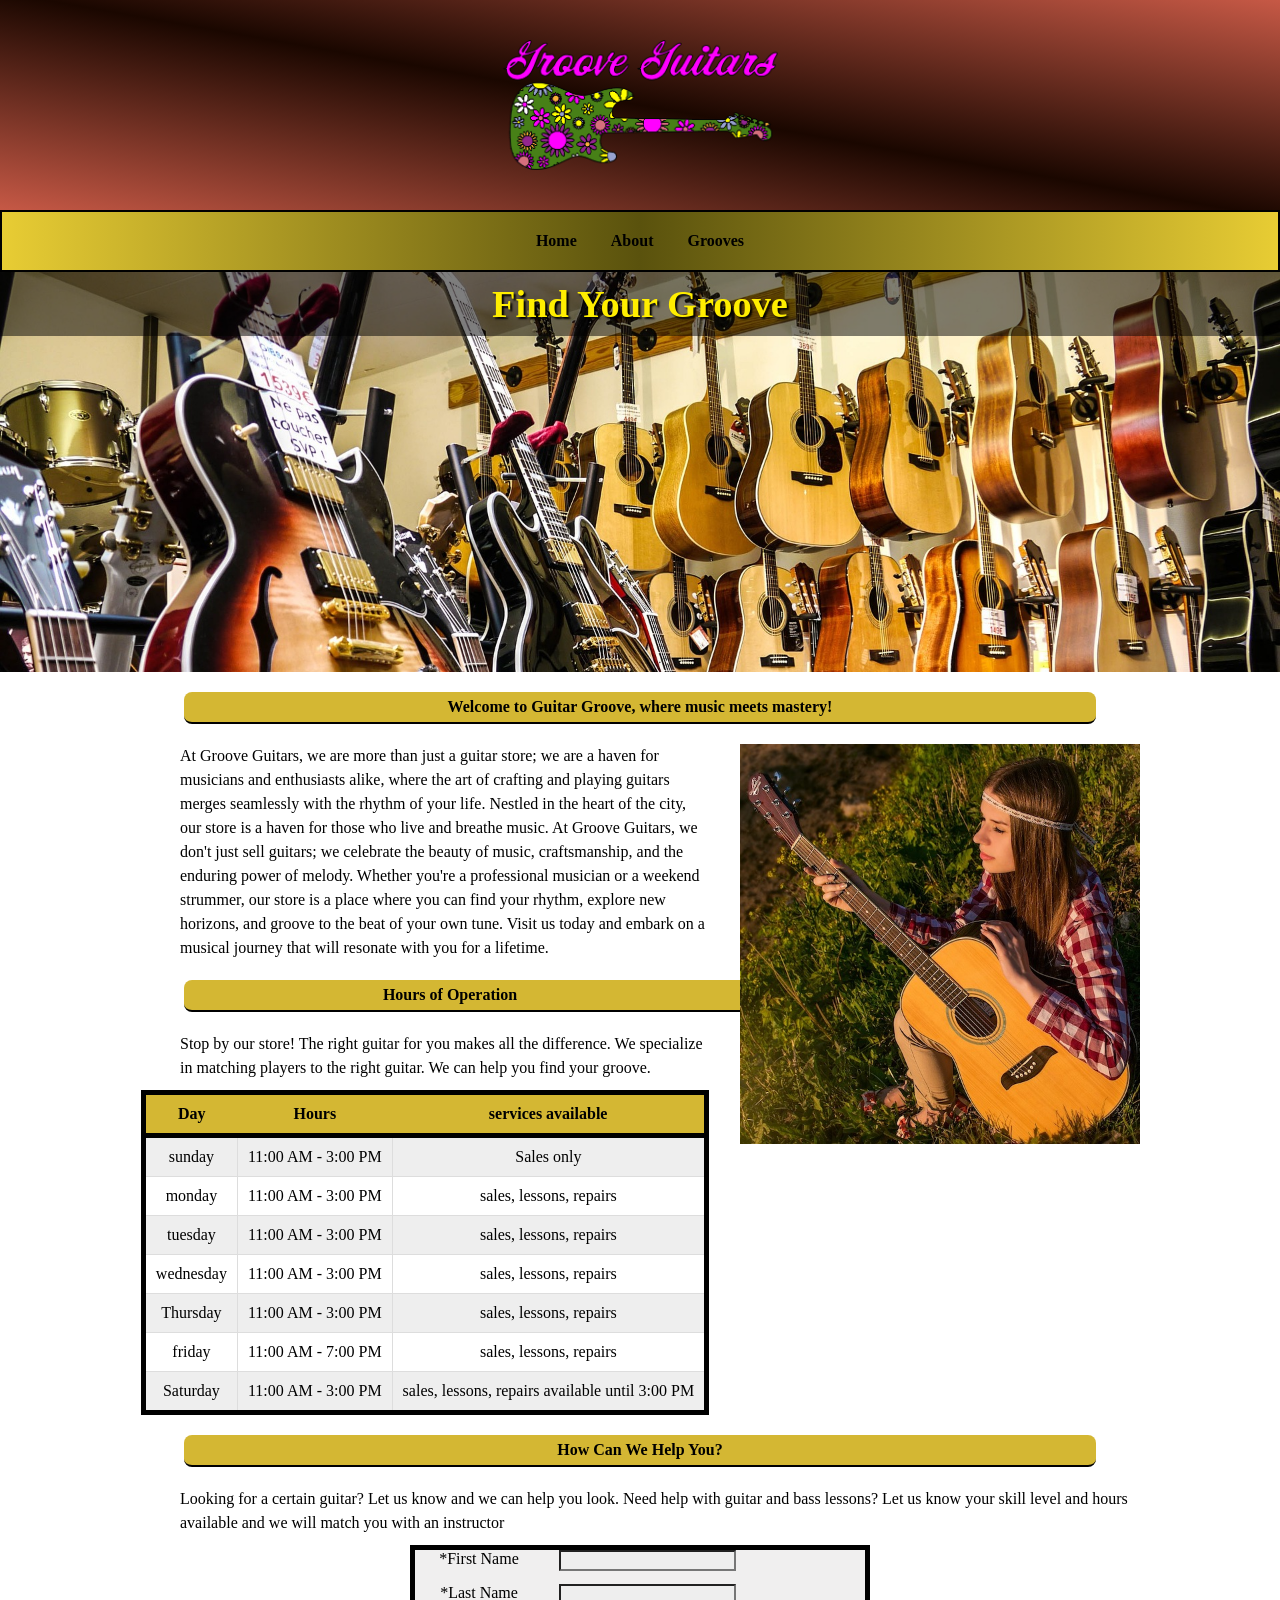
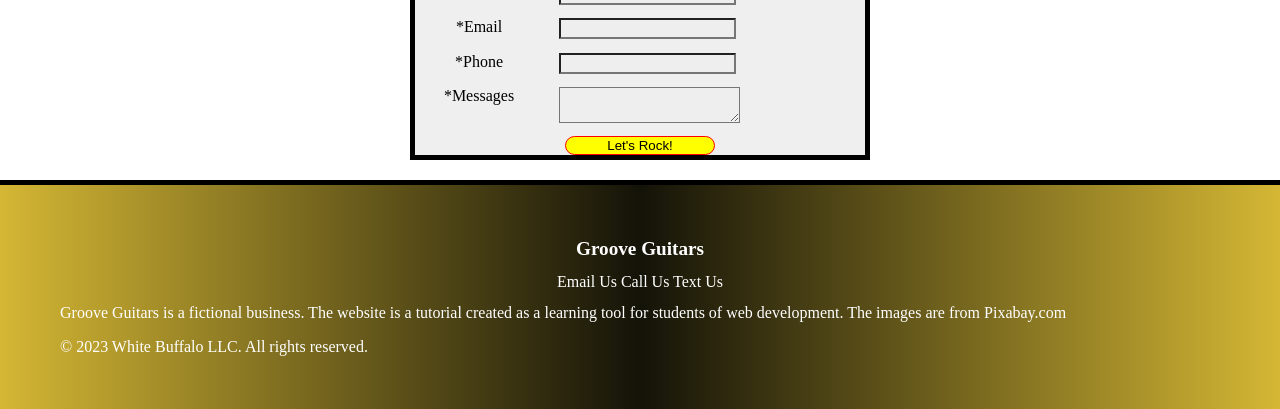
<file: groove-guitars/index.html>
<!DOCTYPE html>
<html lang="en">

<head>
    <meta charset="UTF-8">
    <meta name="viewport" content="width=device-width, initial-scale=1.0"/>
    <meta name="description" content="Groove guitars carries the grooviest guitars on the planet! 
    stop by our store to find your groove.">
    <title>Groove Guitars::Home</title>
    <link rel="stylesheet" href="style.css">
</head>
<body>
<header>
    <img src="images/groove-guitars-logo.png" alt="Groove Guitars logo" class="logo">
</header>
<nav>
    <ul>
      <li><a href="index.html">Home</a></li>
      <li><a href="about.html">About</a></li>
      <li><a href="grooves.html">Grooves</a></li>
    </ul>
</nav>
<div id="home-hero">
    <h1>Find Your Groove</h1>
</div>
<main>
   <h2>Welcome to Guitar Groove, where music meets mastery!</h2>
   
   <img src="images/groovy-player.jpg" alt="guitar shop" class="float-right">
   <p>At Groove Guitars, we are more than just a guitar store; we are a haven for musicians and enthusiasts alike, where the art of crafting and playing guitars merges seamlessly with the rhythm of your life. Nestled in the heart of the city, our store is a haven for those who live and breathe music.
      At Groove Guitars, we don't just sell guitars; we celebrate the beauty of music, craftsmanship, and the 
      enduring power of melody. Whether you're a professional musician or a weekend strummer, our store is a place where you can find your rhythm, explore new horizons, and groove to the beat of your own tune. 
      Visit us today and embark on a musical journey that will resonate with you for a lifetime.</p>
   <h2>Hours of Operation</h2>
   <p>Stop by our store! The right guitar for you makes all the difference. We specialize in matching players to the right guitar. We can help you find your groove.</p>
<table>
    <tr>
      <th>Day</th>
      <th>Hours</th>
      <th>services available</th>
    </tr>
    <tr>
      <td>sunday</td>
      <td>11:00 AM - 3:00 PM</td>
      <td>Sales only</td>
    </tr>
    <tr>
      <td>monday</td>
      <td>11:00 AM - 3:00 PM</td>
      <td>sales, lessons, repairs</td>
    </tr>
    <tr>
      <td>tuesday</td>
      <td>11:00 AM - 3:00 PM</td>
      <td>sales, lessons, repairs</td>
    </tr>
    <tr>
      <td>wednesday</td>
      <td>11:00 AM - 3:00 PM</td>
      <td>sales, lessons, repairs</td>
    </tr>
    <tr>
      <td>Thursday</td>
      <td>11:00 AM - 3:00 PM</td>
      <td>sales, lessons, repairs</td>
    </tr>
    <tr>
      <td>friday</td>
      <td>11:00 AM - 7:00 PM</td>
      <td>sales, lessons, repairs</td>
    </tr>
    <tr>
      <td>Saturday</td>
      <td>11:00 AM - 3:00 PM</td>
      <td>sales, lessons, repairs available until 3:00 PM</td>
    </tr>
</table>
  <h2>How Can We Help You?</h2>
  <p>Looking for a certain guitar? Let us know and we can help you look. Need help with guitar and bass lessons? 
     Let us know your skill level and hours available and we will match you with an instructor</p>
<form 
  action="https://webdevstudents.com/portfolio/submit-form.php" method="post">

  <label for="first_name">*First Name</label>
  <input type="text" name="first_name" id="first_name" required>

  <label for="last_name">*Last Name</label>
  <input type="text" name="last_name" id="last_name" required>

  <label for="email">*Email</label>
  <input type="email" name="email" id="email" required>

  <label for="phone">*Phone</label>
  <input type="text" name="phone" id="phone" required>
 
  <label for="comments">*Messages</label> 
  <textarea id="comments" name="comments" required></textarea>

  <input type="submit" value="Let's Rock!">

  </form>
</div>
</main>
<footer class="site-footer">
   <h1>Groove Guitars</h1>
     <a href="#">Email Us</a>
     <a href="#">Call Us</a>
     <a href="#">Text Us</a>
    <p>Groove Guitars is a fictional business. The website is a tutorial created as a learning tool for 
        students of web development. The images are from Pixabay.com</p>
    <p>© 2023 White Buffalo LLC. All rights reserved.</p>
</footer>
</body>
</html>
</file>
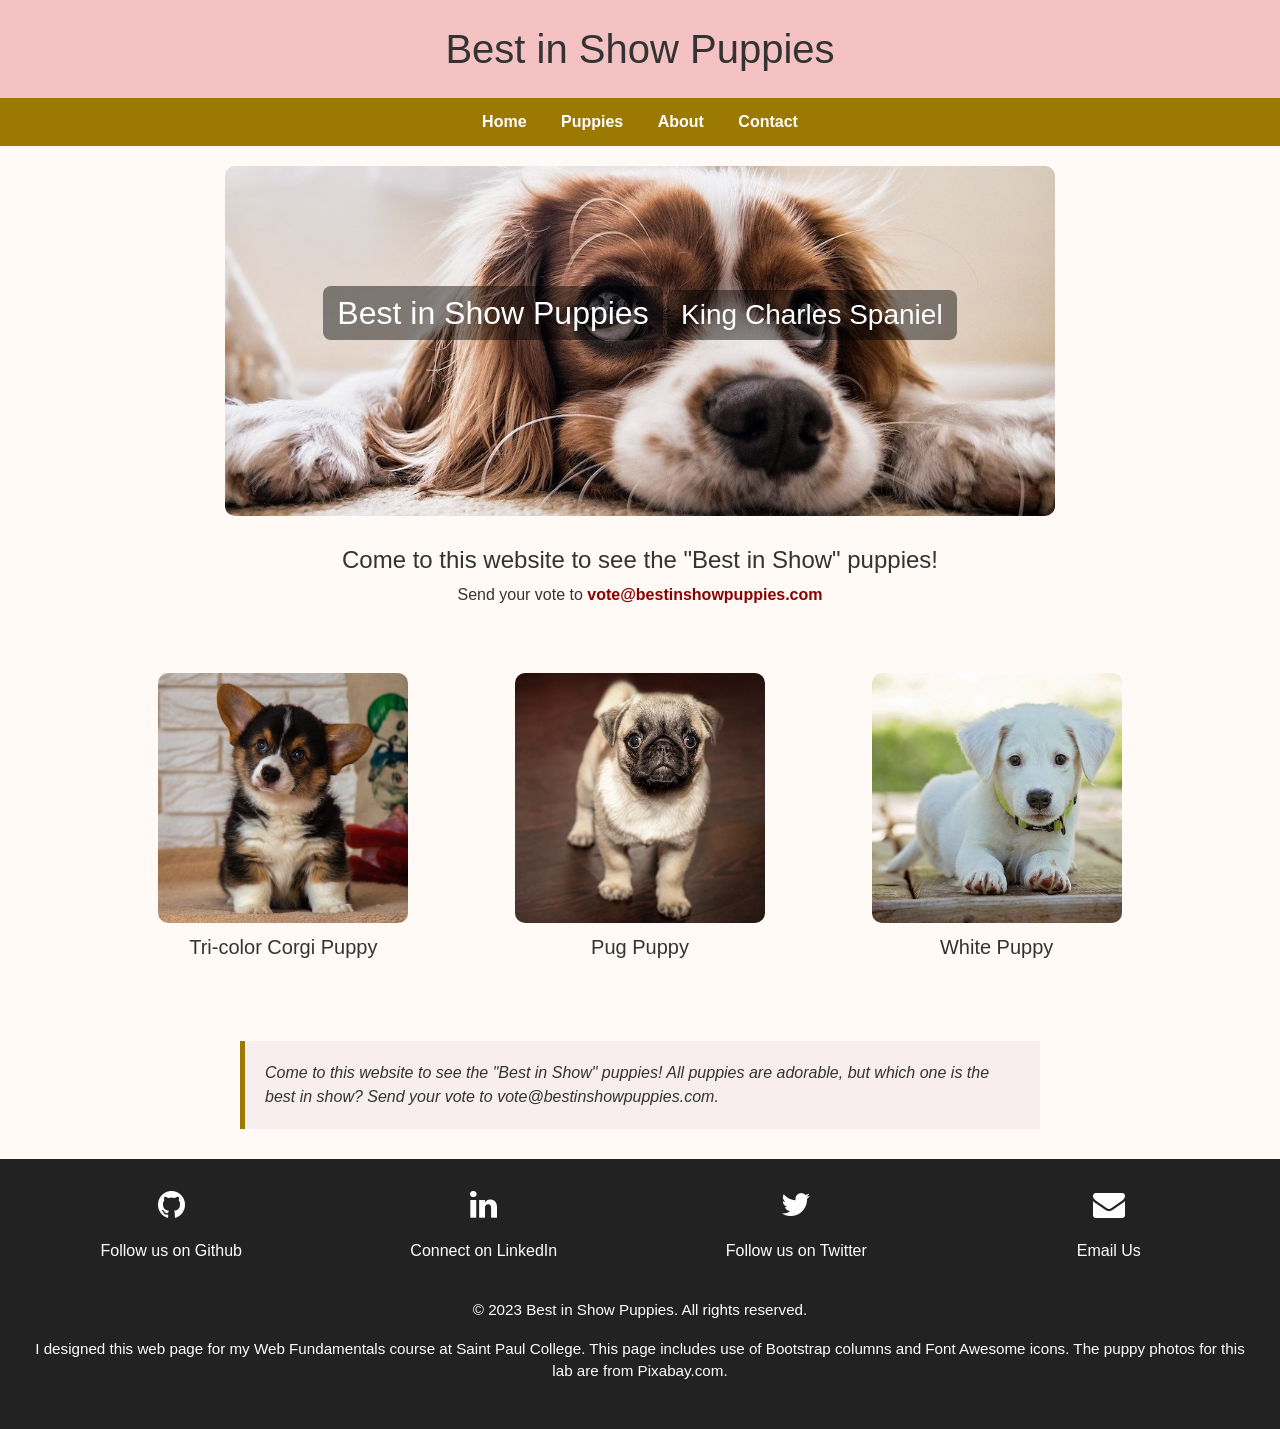
<file: Puppies/index.html>
<!DOCTYPE html>
<html lang="en">
<head>
    <meta charset="UTF-8">
    <meta name="viewport" content="width=device-width, initial-scale=1.0">
    <title>Best in Show Puppies</title>

    <link href="https://cdn.jsdelivr.net/npm/bootstrap@5.3.0/dist/css/bootstrap.min.css" rel="stylesheet">
    <link rel="stylesheet" href="https://cdnjs.cloudflare.com/ajax/libs/font-awesome/4.7.0/css/font-awesome.min.css">
    <link rel="stylesheet" href="style.css">
</head>
<body>

<header>
    <h1>Best in Show Puppies</h1>
</header>

<nav class="custom-nav">
    <ul>
        <li><a href="#">Home</a></li>
        <li><a href="#">Puppies</a></li>
        <li><a href="#">About</a></li>
        <li><a href="#">Contact</a></li>
    </ul>
</nav>

<main>
    <div class="container-fluid">
        <div class="row justify-content-center">
            <div class="col-sm-8">
                <div class="home-hero">
                    <h2>Best in Show Puppies</h2>
                    <h3>King Charles Spaniel</h3>
                </div>
            </div>
        </div>
    </div>

    <section class="intro-box text-center">
        <h4>Come to this website to see the "Best in Show" puppies!</h4>
        <p>Send your vote to <span class="email-tag">vote@bestinshowpuppies.com</span></p>
    </section>

    <section class="puppy-section container-fluid">
        <div class="row justify-content-center">
            <div class="col-md-10">
                <div class="row text-center">
                    <div class="col-sm-4 mb-4">
                        <img src="images/corgi.jpg" class="img-fluid" alt="Tri-color Corgi Puppy">
                        <h5>Tri-color Corgi Puppy</h5>
                    </div>

                    <div class="col-sm-4 mb-4">
                        <img src="images/pug.jpg" class="img-fluid" alt="Pug Puppy">
                        <h5>Pug Puppy</h5>
                    </div>

                    <div class="col-sm-4 mb-4">
                        <img src="images/white-puppy.jpg" class="img-fluid" alt="White Puppy">
                        <h5>White Puppy</h5>
                    </div>
                </div>
            </div>
        </div>
    </section>

    <blockquote>
        Come to this website to see the "Best in Show" puppies!
        All puppies are adorable, but which one is the best in show?
        Send your vote to vote@bestinshowpuppies.com.
    </blockquote>
</main>

<footer>
    <div class="container-fluid footer-top">
        <div class="row text-center">
            <div class="col-sm-3">
                <a href="#" class="footer-fa">
                    <i class="fa fa-github" aria-hidden="true"></i>
                    <p>Follow us on Github</p>
                </a>
            </div>
            <div class="col-sm-3">
                <a href="#" class="footer-fa">
                    <i class="fa fa-linkedin" aria-hidden="true"></i>
                    <p>Connect on LinkedIn</p>
                </a>
            </div>
            <div class="col-sm-3">
                <a href="#" class="footer-fa">
                    <i class="fa fa-twitter" aria-hidden="true"></i>
                    <p>Follow us on Twitter</p>
                </a>
            </div>
            <div class="col-sm-3">
                <a href="mailto:vote@bestinshowpuppies.com" class="footer-fa">
                    <i class="fa fa-envelope" aria-hidden="true"></i>
                    <p>Email Us</p>
                </a>
            </div>
        </div>

        <div class="footer-bottom text-center">
            <p>&copy; 2023 Best in Show Puppies. All rights reserved.</p>
            <p>
                I designed this web page for my Web Fundamentals course at Saint Paul College.
                This page includes use of Bootstrap columns and Font Awesome icons.
                The puppy photos for this lab are from Pixabay.com.
            </p>
        </div>
    </div>
</footer>

</body>
</html>
</file>
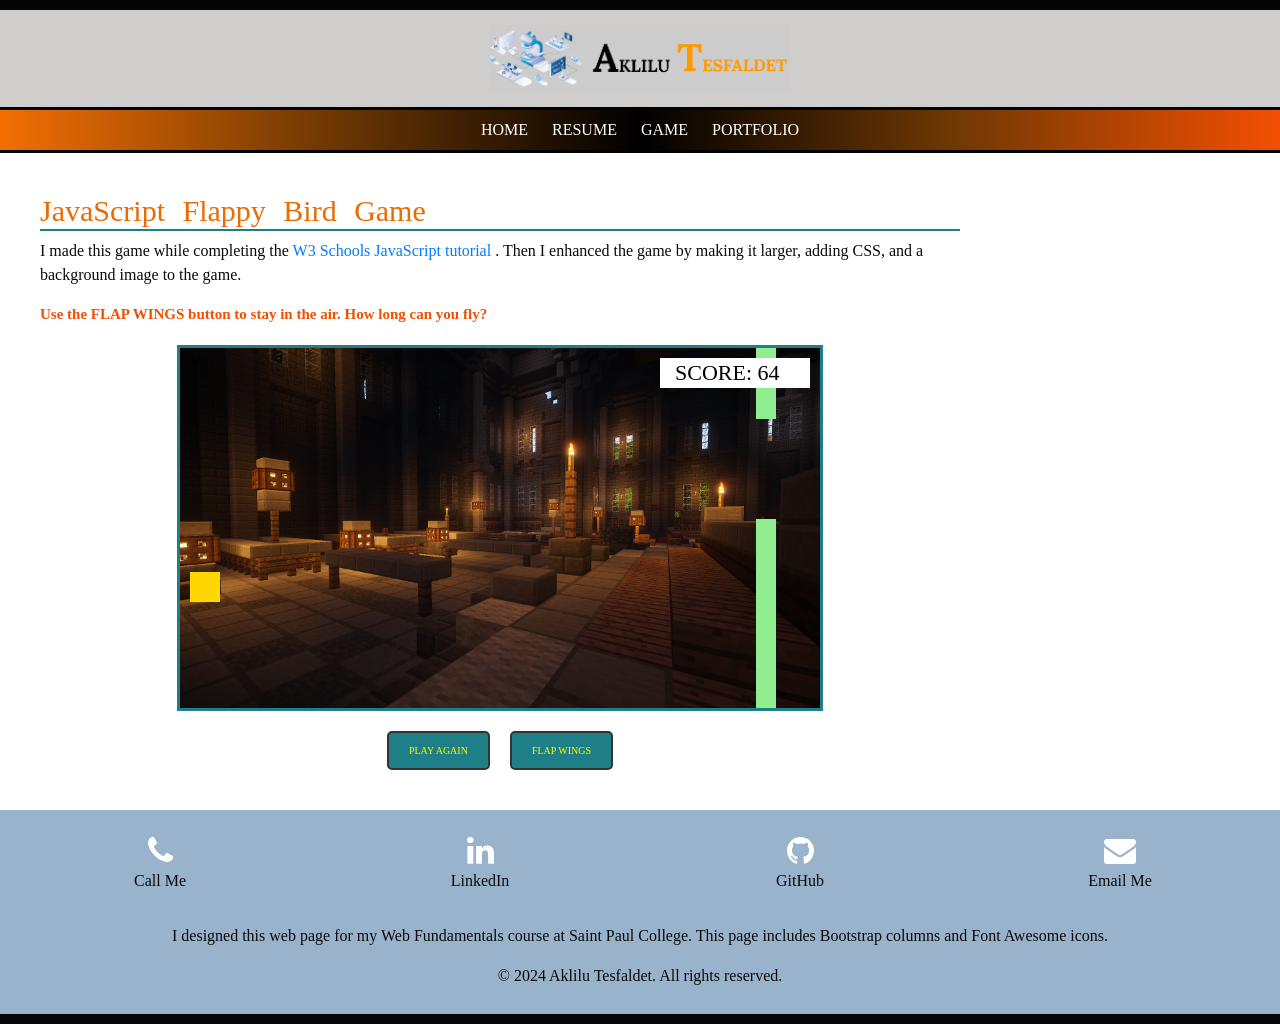
<file: game.html>
<!-- Main game page with responsive canvas, navigation menu, and footer -->
<!DOCTYPE html>
<html lang="en">
<head>
    <meta charset="UTF-8">
    <meta name="viewport" content="width=device-width, initial-scale=1.0, maximum-scale=1.0, user-scalable=no">
    <title>game</title>

    <link rel="stylesheet" href="https://cdnjs.cloudflare.com/ajax/libs/font-awesome/4.7.0/css/font-awesome.min.css">
    <link rel="stylesheet" href="https://cdn.jsdelivr.net/npm/bootstrap@4.6.1/dist/css/bootstrap.min.css">
    <link rel="stylesheet" href="style.css">
</head>

<body onload="startGame()">

<header>
    <img src="image/logo_1.PNG" alt="My Portfolio Logo" class="logo">
</header>

<nav>
    <ul>
        <li><a href="index.html">HOME</a></li>
        <li><a href="resume.html">RESUME</a></li>
        <li><a href="game.html">GAME</a></li>
        <li><a href="portfolio.html">PORTFOLIO</a></li>
    </ul>
</nav>

<main>
    <h2>JavaScript Flappy Bird Game</h2>

    <p>
        I made this game while completing the 
        <a href="https://www.w3schools.com/jsref/tryit.asp?filename=tryjsref_onclick_date" target="_blank">
            W3 Schools JavaScript tutorial
        </a>. 
        Then I enhanced the game by making it larger, adding CSS, 
        and a background image to the game.
    </p>

    <p class="highlight">
        Use the FLAP WINGS button to stay in the air. How long can you fly?
    </p>

    <div id="game"></div>
<!-- JavaScript code for the Flappy Bird game functionality -->
    <script>
        var bgImage = new Image();
        bgImage.src = "image/game_1.png";

        var myGamePiece;
        var myObstacles = [];
        var myScore;
        var canvasWidth = 640;
        var canvasHeight = 360;

     if (window.innerWidth < 768){
        canvasWidth = 300;
        canvasHeight = 300;
}

        function startGame() {
            myGamePiece = new component(30, 30, "gold", 10, 120);
            myGamePiece.gravity = 0.05;

            myScore = new component("30px", "Consolas", "white", 480, 25, "text");

            myGameArea.start();
        }

        var myGameArea = {
            canvas: document.createElement("canvas"),

            start: function () {
                this.canvas.width = canvasWidth;
                this.canvas.height = canvasHeight;

                this.context = this.canvas.getContext("2d");

                var myGame = document.getElementById("game");
                myGame.insertBefore(this.canvas, myGame.childNodes[0]);

                this.frameNo = 0;
                this.interval = setInterval(updateGameArea, 20);
            },

            clear: function () {
                this.context.clearRect(0, 0, this.canvas.width, this.canvas.height);
            }
        };

        function component(width, height, color, x, y, type) {
            this.type = type;
            this.score = 0;
            this.width = width;
            this.height = height;
            this.speedX = 0;
            this.speedY = 0;
            this.x = x;
            this.y = y;
            this.gravity = 0;
            this.gravitySpeed = 0;

            this.update = function () {
                ctx = myGameArea.context;

                if (this.type == "text") {
                    ctx.font = "22px Georgia";
                    ctx.fillStyle = "white";
                    ctx.fillRect(this.x, this.y - 15, 150, 30);

                    ctx.fillStyle = "black";
                    ctx.textBaseline = "middle";
                    ctx.textAlign = "left";
                    ctx.fillText(this.text, this.x + 15, this.y + 1);
                } else {
                    ctx.fillStyle = color;
                    ctx.fillRect(this.x, this.y, this.width, this.height);
                }
            };

            this.newPos = function () {
                this.gravitySpeed += this.gravity;
                this.x += this.speedX;
                this.y += this.speedY + this.gravitySpeed;
                this.hitBottom();
            };

            this.hitBottom = function () {
                var rockbottom = myGameArea.canvas.height - this.height;

                if (this.y > rockbottom) {
                    this.y = rockbottom;
                    this.gravitySpeed = 0;
                }
            };

            this.crashWith = function (otherobj) {
                var myleft = this.x;
                var myright = this.x + this.width;
                var mytop = this.y;
                var mybottom = this.y + this.height;

                var otherleft = otherobj.x;
                var otherright = otherobj.x + otherobj.width;
                var othertop = otherobj.y;
                var otherbottom = otherobj.y + otherobj.height;

                var crash = true;

                if (
                    (mybottom < othertop) ||
                    (mytop > otherbottom) ||
                    (myright < otherleft) ||
                    (myleft > otherright)
                ) {
                    crash = false;
                }

                return crash;
            };
        }

        function updateGameArea() {
            var x, height, gap, minHeight, maxHeight, minGap, maxGap;

            for (i = 0; i < myObstacles.length; i += 1) {
                if (myGamePiece.crashWith(myObstacles[i])) {
                    clearInterval(myGameArea.interval);
                    alert("GAME OVER! Your score was: " + myGameArea.frameNo);
                    return;
                }
            }

            myGameArea.clear();
            myGameArea.frameNo += 1;

            myGameArea.context.drawImage(
                bgImage,
                0,
                0,
                myGameArea.canvas.width,
                myGameArea.canvas.height
            );

            if (myGameArea.frameNo == 1 || everyinterval(150)) {
                x = myGameArea.canvas.width;

                minHeight = 20;
                maxHeight = 200;
                height = Math.floor(Math.random() * (maxHeight - minHeight + 1) + minHeight);

                minGap = 50;
                maxGap = 200;
                gap = Math.floor(Math.random() * (maxGap - minGap + 1) + minGap);

                myObstacles.push(new component(20, height, "lightgreen", x, 0));
                myObstacles.push(new component(20, x - height - gap, "lightgreen", x, height + gap));
            }

            for (i = 0; i < myObstacles.length; i += 1) {
                myObstacles[i].x += -1;
                myObstacles[i].update();
            }

            let ctx = myGameArea.context;

            myScore.text = "SCORE: " + myGameArea.frameNo;
            myScore.update();

            myGamePiece.newPos();
            myGamePiece.update();
        }

        function everyinterval(n) {
            return (myGameArea.frameNo / n) % 1 == 0;
        }

        function accelerate(n) {
            myGamePiece.gravity = n;
        }

        function restartgame() {
            myGameArea.clear();
            myObstacles = [];

            myGamePiece = new component(30, 30, "gold", 10, 120);
            myGamePiece.gravity = 0.05;

            myScore = new component("20px", "times new roman", "white", 470, 10, "text");

            myGameArea.frameNo = 0;
            myGameArea.interval = setInterval(updateGameArea, 20);
        }
    </script>

    <div class="game-controls">
        <button class="myButton" onclick="restartgame()">PLAY AGAIN</button>

        <button class="myButton"
            onmousedown="accelerate(-0.2)"
            onmouseup="accelerate(0.05)"
            ontouchstart="accelerate(-0.2)"
            ontouchend="accelerate(0.05)">
            FLAP WINGS
        </button>
    </div>
</main>

<footer>
    <div class="container-fluid footer-top">
        <div class="row text-center">
    <!-- I used container-fluid so the footer spans the full width of the page -->
            <div class="col-sm-3">
                <a href="tel:6124720233" class="footer-fa">
                    <i class="fa fa-phone fa-2x"></i>
                    <p>Call Me</p>
                </a>
            </div>
    <!-- I used col-sm-3 because there are four footer links, so each one takes 3 columns out of 12. -->
            <div class="col-sm-3">
                <a href="https://www.linkedin.com/in/aklilu-tesfaldet-770238361" target="_blank" class="footer-fa">
                    <i class="fa fa-linkedin fa-2x"></i>
                    <p>LinkedIn</p>
                </a>
            </div>

            <div class="col-sm-3">
                <a href="https://github.com/aklilutekle" target="_blank" class="footer-fa">
                    <i class="fa fa-github fa-2x"></i>
                    <p>GitHub</p>
                </a>
            </div>

            <div class="col-sm-3">
                <a href="mailto:teklebeti0@gmail.com" class="footer-fa">
                    <i class="fa fa-envelope fa-2x"></i>
                    <p>Email Me</p>
                </a>
            </div>

        </div>
    </div>

    <div class="footer-bottom text-center">
        <p>
            I designed this web page for my Web Fundamentals course at Saint Paul College.
            This page includes Bootstrap columns and Font Awesome icons.
        </p>
        <p>&copy; 2024 Aklilu Tesfaldet. All rights reserved.</p>
    </div>
</footer>

<script src="https://cdn.jsdelivr.net/npm/jquery@3.6.0/dist/jquery.slim.min.js"></script>
<script src="https://cdn.jsdelivr.net/npm/popper.js@1.16.1/dist/umd/popper.min.js"></script>
<script src="https://cdn.jsdelivr.net/npm/bootstrap@4.6.1/dist/js/bootstrap.bundle.min.js"></script>

</body>
</html>
</file>
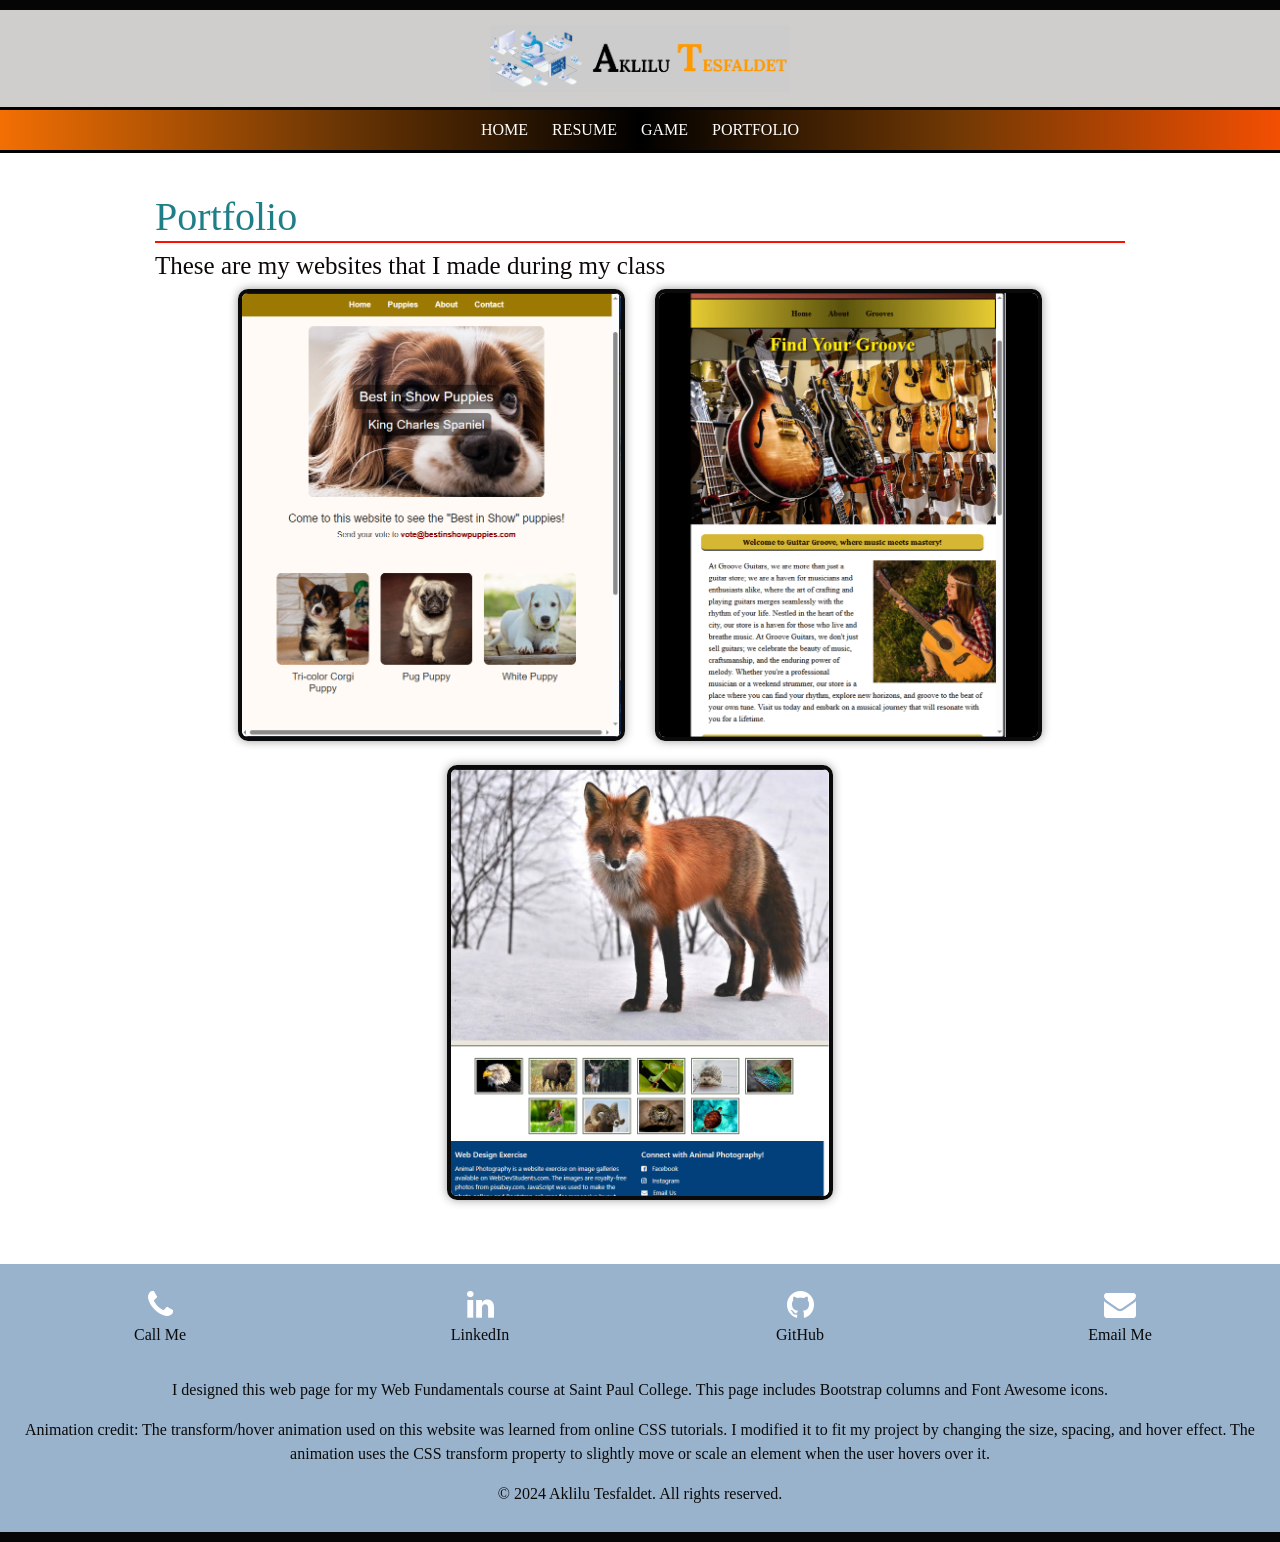
<file: portfolio.html>
<!-- Portfolio page showing projects created during Web Fundamentals class -->
<!DOCTYPE html>
<html lang="en">
<head>
    <meta charset="UTF-8">
    <meta name="viewport" content="width=device-width, initial-scale=1.0">
    <title>portfolio</title>

    <link rel="stylesheet" href="https://cdnjs.cloudflare.com/ajax/libs/font-awesome/4.7.0/css/font-awesome.min.css">
    <link rel="stylesheet" href="https://cdn.jsdelivr.net/npm/bootstrap@4.6.1/dist/css/bootstrap.min.css">
    <link rel="stylesheet" href="style.css">
</head>

<body>

<header>
    <img src="image/logo_1.PNG" alt="My Portfolio Logo" class="logo">
</header>

<nav>
    <ul>
        <li><a href="index.html">HOME</a></li>
        <li><a href="resume.html">RESUME</a></li>
        <li><a href="game.html">GAME</a></li>
        <li><a href="portfolio.html">PORTFOLIO</a></li>
    </ul>
</nav>
<!-- I used container-fluid so the portfolio section stretches across the page width -->
<main class="container-fluid">

    <div class="row">
        <div class="col-sm-12">
            <h1>Portfolio</h1> 
            <h3>These are my websites that I made during my class</h3> 
        </div>
    </div>
 <!-- I used Bootstrap rows and columns to make the portfolio responsive on mobile and desktop screens -->
<div class="row text-center justify-content-center">
        <!-- col-md-5 keeps images side by side on larger screens -->
        <!-- col-sm-6 allows responsive stacking on smaller devices -->
    <div class="col-md-5 col-sm-6 mb-4">
        <a href="Puppies/index.html">
            <img src="image/web_1.png" alt="Puppies page" class="portfolio-img img-fluid">
        </a>
    </div>

    <div class="col-md-5 col-sm-6 mb-4">
        <a href="groove-guitars/index.html">
            <img src="image/web_2.png" alt="Groove Guitars page" class="portfolio-img img-fluid">
        </a>
    </div>

</div>

<div class="row text-center justify-content-center">

    <div class="col-md-5 col-sm-6 mb-4">
        <a href="animals/animals.html">
            <img src="image/web_3.png" alt="Animals page" class="portfolio-img img-fluid">
        </a>
    </div>

</div>

</main>

<footer>
    <!-- I used container-fluid so the footer spans the full width of the page -->
    <div class="container-fluid footer-top">
        <div class="row text-center">
    <!-- I used col-sm-3 because there are four footer links, so each one takes 3 columns out of 12. -->
            <div class="col-sm-3">
                <a href="tel:6124720233" class="footer-fa">
                    <i class="fa fa-phone fa-2x"></i>
                    <p>Call Me</p>
                </a>
            </div>
     
            <div class="col-sm-3">
                <a href="https://www.linkedin.com/in/aklilu-tesfaldet-770238361" target="_blank" class="footer-fa">
                    <i class="fa fa-linkedin fa-2x"></i>
                    <p>LinkedIn</p>
                </a>
            </div>

            <div class="col-sm-3">
                <a href="https://github.com/aklilutekle" target="_blank" class="footer-fa">
                    <i class="fa fa-github fa-2x"></i>
                    <p>GitHub</p>
                </a>
            </div>

            <div class="col-sm-3">
                <a href="mailto:teklebeti0@gmail.com" class="footer-fa">
                    <i class="fa fa-envelope fa-2x"></i>
                    <p>Email Me</p>
                </a>
            </div>

        </div>
    </div>

    <div class="footer-bottom text-center">
        <p>
            I designed this web page for my Web Fundamentals course at Saint Paul College.
            This page includes Bootstrap columns and Font Awesome icons.
        </p>
        <p>
  Animation credit: The transform/hover animation used on this website was learned from online CSS tutorials. 
  I modified it to fit my project by changing the size, spacing, and hover effect. 
  The animation uses the CSS transform property to slightly move or scale an element when the user hovers over it.
</p>
        <p>&copy; 2024 Aklilu Tesfaldet. All rights reserved.</p>
    </div>
</footer>

<script src="https://cdn.jsdelivr.net/npm/jquery@3.6.0/dist/jquery.slim.min.js"></script>
<script src="https://cdn.jsdelivr.net/npm/popper.js@1.16.1/dist/umd/popper.min.js"></script>
<script src="https://cdn.jsdelivr.net/npm/bootstrap@4.6.1/dist/js/bootstrap.bundle.min.js"></script>

</body>
</html>
</file>
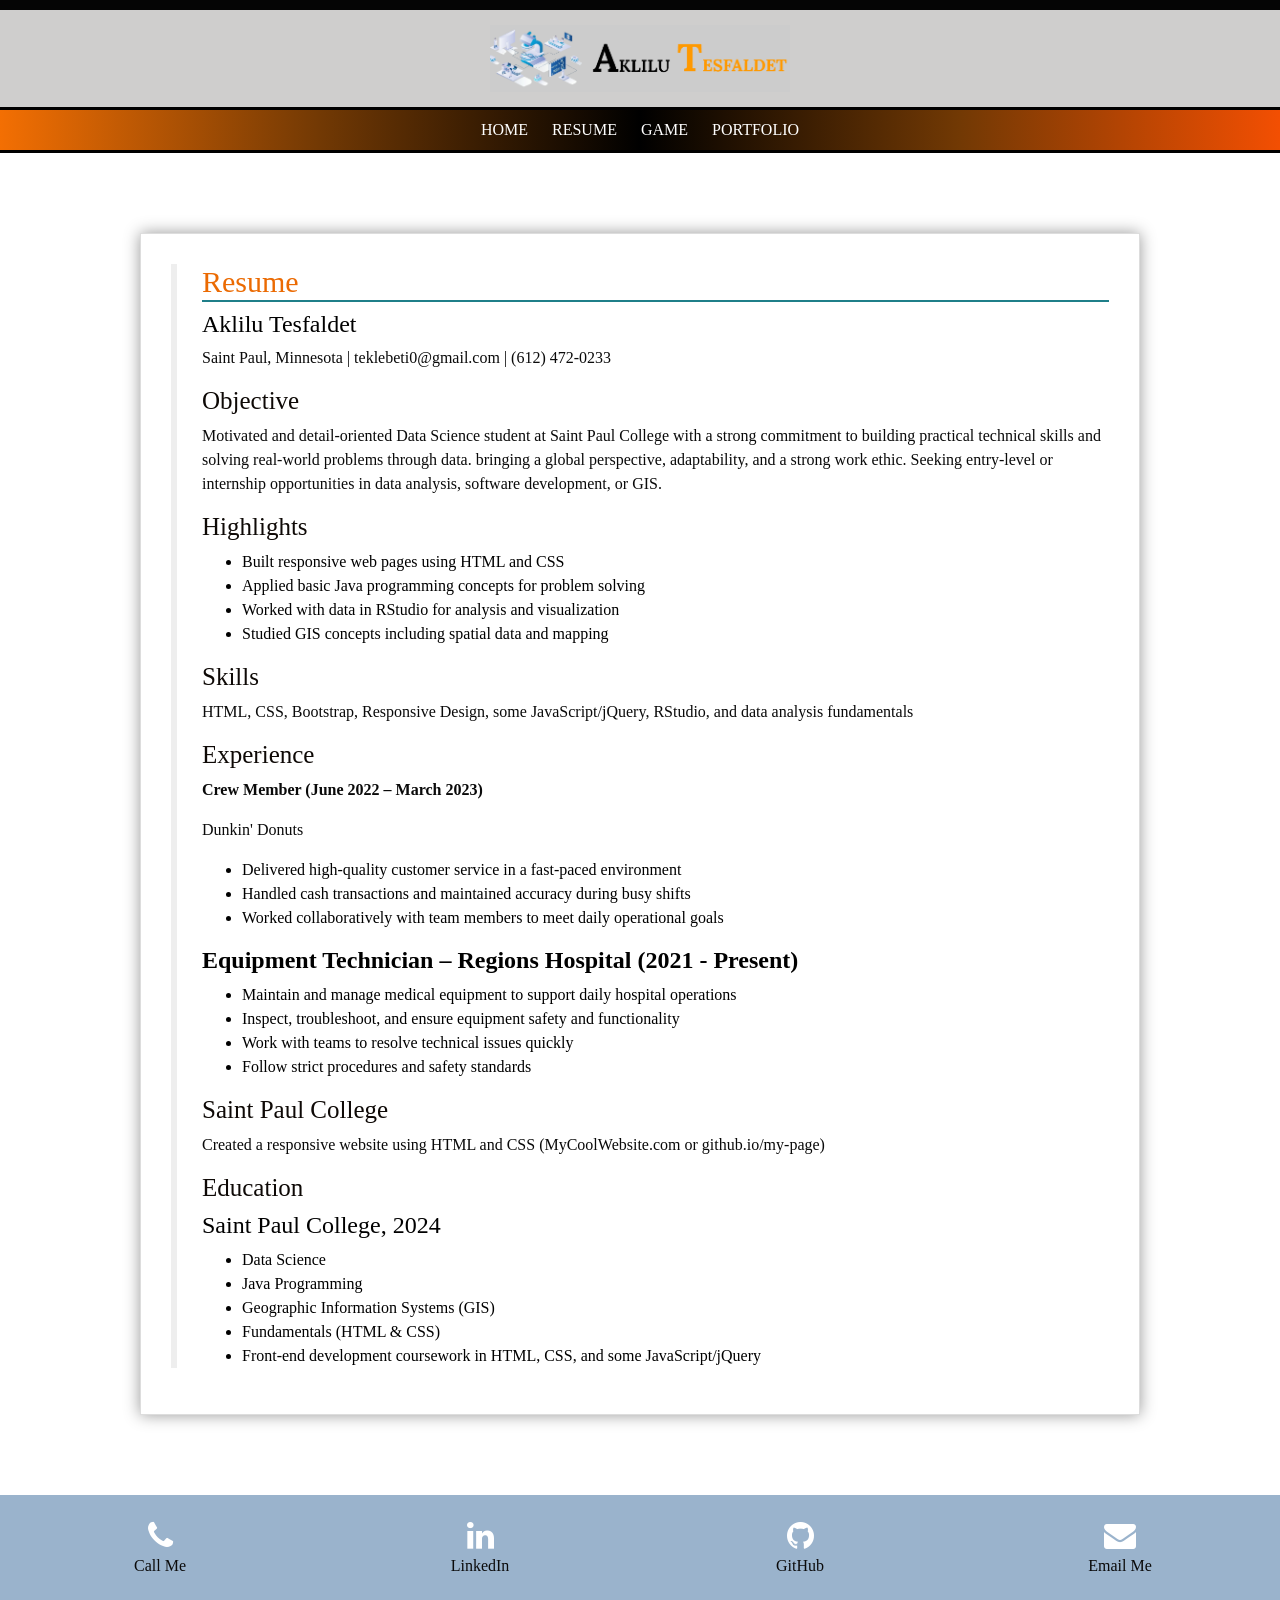
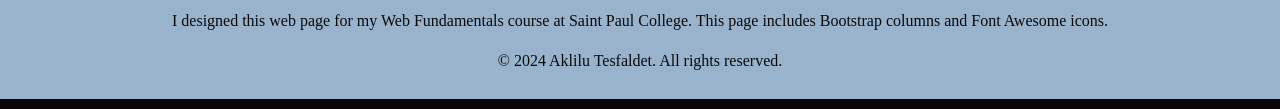
<file: resume.html>
<!-- Resume page showing education, skills, and professional experience -->
<!DOCTYPE html>
<html lang="en">
<head>
    <meta charset="UTF-8">
    <meta name="viewport" content="width=device-width, initial-scale=1.0">
    <title>resume</title>

    <link rel="stylesheet" href="https://cdnjs.cloudflare.com/ajax/libs/font-awesome/4.7.0/css/font-awesome.min.css">
    <link rel="stylesheet" href="https://cdn.jsdelivr.net/npm/bootstrap@4.6.1/dist/css/bootstrap.min.css">
    <link rel="stylesheet" href="style.css">
</head>

<body>

<header>
    <img src="image/logo_1.PNG" alt="My Portfolio Logo" class="logo">
</header>

<nav>
    <ul>
        <li><a href="index.html">HOME</a></li>
        <li><a href="resume.html">RESUME</a></li>
        <li><a href="game.html">GAME</a></li>
        <li><a href="portfolio.html">PORTFOLIO</a></li>
    </ul>
</nav>

<main class="container">
    <div class="resume">
        <div class="resume-content">

            <h2>Resume</h2>
            <h4>Aklilu Tesfaldet</h4>
            <p>Saint Paul, Minnesota | teklebeti0@gmail.com | (612) 472-0233</p>

            <h3>Objective</h3>
            <p>
                Motivated and detail-oriented Data Science student at Saint Paul College with a strong 
                commitment to building practical technical skills and solving real-world problems through data. 
                bringing a global perspective, adaptability, and a strong work ethic. 
                Seeking entry-level or internship opportunities in data analysis, software development, or GIS.
            </p>

            <h3>Highlights</h3>
            <ul>
                <li>Built responsive web pages using HTML and CSS</li>
                <li>Applied basic Java programming concepts for problem solving</li>
                <li>Worked with data in RStudio for analysis and visualization</li>
                <li>Studied GIS concepts including spatial data and mapping</li>
            </ul>

            <h3>Skills</h3>
            <p>
                HTML, CSS, Bootstrap, Responsive Design, some JavaScript/jQuery, 
                RStudio, and data analysis fundamentals
            </p>

            <h3>Experience</h3>
            <p><strong>Crew Member (June 2022 – March 2023)</strong></p>
            <p>Dunkin' Donuts</p>
            <ul>
                <li>Delivered high-quality customer service in a fast-paced environment</li>
                <li>Handled cash transactions and maintained accuracy during busy shifts</li>
                <li>Worked collaboratively with team members to meet daily operational goals</li>
            </ul>

            <h4><strong>Equipment Technician – Regions Hospital (2021 - Present)</strong></h4>
            <ul>
                <li>Maintain and manage medical equipment to support daily hospital operations</li>
                <li>Inspect, troubleshoot, and ensure equipment safety and functionality</li>
                <li>Work with teams to resolve technical issues quickly</li>
                <li>Follow strict procedures and safety standards</li>
            </ul>

            <h3>Saint Paul College</h3>
            <p>
                Created a responsive website using HTML and CSS 
                (MyCoolWebsite.com or github.io/my-page)
            </p>

            <h3>Education</h3>
            

            <h4>Saint Paul College, 2024</h4>
            <ul>
                <li>Data Science</li>
                <li>Java Programming</li>
                <li>Geographic Information Systems (GIS)</li>
                <li>Fundamentals (HTML & CSS)</li>
                <li>Front-end development coursework in HTML, CSS, and some JavaScript/jQuery</li>
            </ul>

        </div>
    </div>
</main>

<footer>
    <!-- I used container-fluid so the footer spans the full width of the page -->
    <div class="container-fluid footer-top">
        <div class="row text-center">
    <!-- I used col-sm-3 because there are four footer links, so each one takes 3 columns out of 12. -->
            <div class="col-sm-3">
                <a href="tel:6124720233" class="footer-fa">
                    <i class="fa fa-phone fa-2x"></i>
                    <p>Call Me</p>
                </a>
            </div>
     
            <div class="col-sm-3">
                <a href="https://www.linkedin.com/in/aklilu-tesfaldet-770238361" target="_blank" class="footer-fa">
                    <i class="fa fa-linkedin fa-2x"></i>
                    <p>LinkedIn</p>
                </a>
            </div>

            <div class="col-sm-3">
                <a href="https://github.com/aklilutekle" target="_blank" class="footer-fa">
                    <i class="fa fa-github fa-2x"></i>
                    <p>GitHub</p>
                </a>
            </div>

            <div class="col-sm-3">
                <a href="mailto:teklebeti0@gmail.com" class="footer-fa">
                    <i class="fa fa-envelope fa-2x"></i>
                    <p>Email Me</p>
                </a>
            </div>

        </div>
    </div>

    <div class="footer-bottom text-center">
        <p>
            I designed this web page for my Web Fundamentals course at Saint Paul College.
            This page includes Bootstrap columns and Font Awesome icons.
        </p>
        <p>&copy; 2024 Aklilu Tesfaldet. All rights reserved.</p>
    </div>
</footer>

<script src="https://cdn.jsdelivr.net/npm/jquery@3.6.0/dist/jquery.slim.min.js"></script>
<script src="https://cdn.jsdelivr.net/npm/popper.js@1.16.1/dist/umd/popper.min.js"></script>
<script src="https://cdn.jsdelivr.net/npm/bootstrap@4.6.1/dist/js/bootstrap.bundle.min.js"></script>

</body>
</html>
</file>
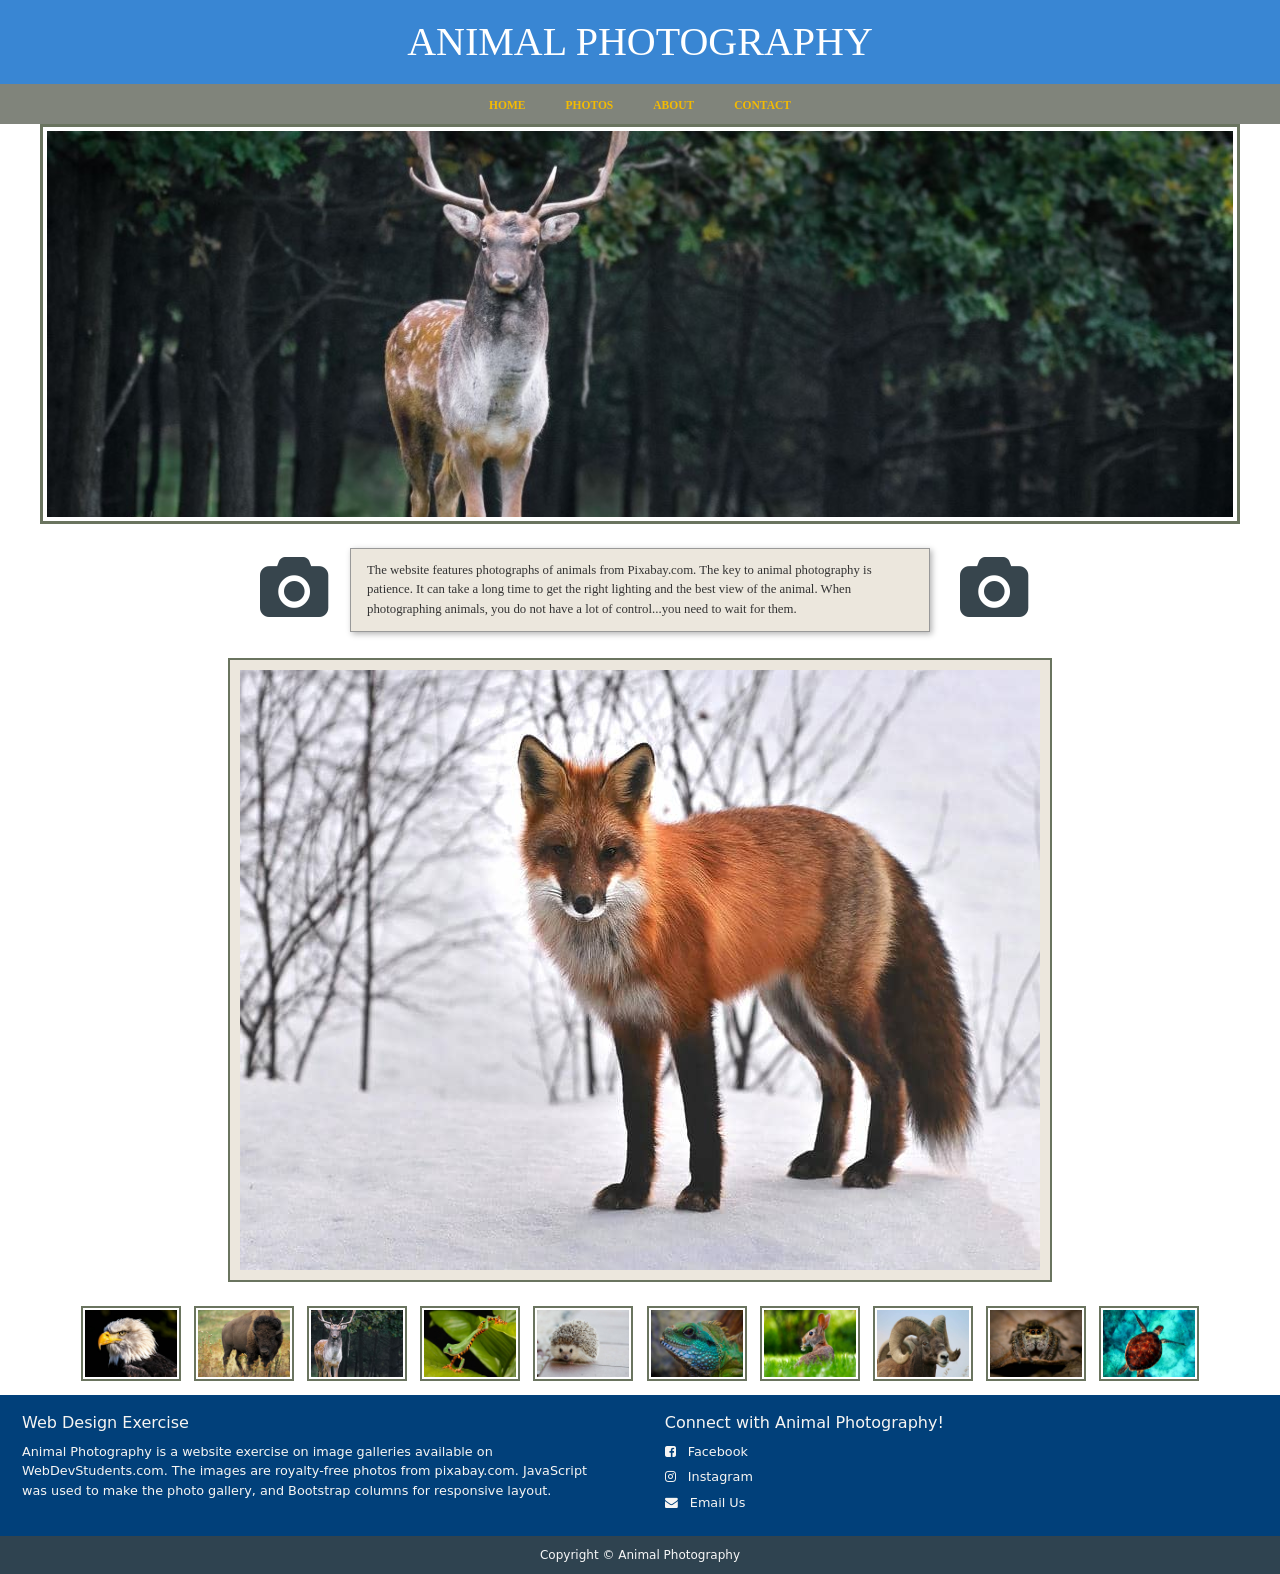
<file: animals/animals.html>
<!DOCTYPE html>
<html lang="en">
<head>
    <meta charset="UTF-8">
    <meta name="viewport" content="width=device-width, initial-scale=1.0">
    <title>Animal Photography</title>
    <link rel="stylesheet" href="https://cdnjs.cloudflare.com/ajax/libs/font-awesome/4.7.0/css/font-awesome.min.css">
    <link rel="stylesheet" href="https://cdn.jsdelivr.net/npm/bootstrap@5.3.3/dist/css/bootstrap.min.css">
    <link rel="stylesheet" href="style.css">
</head>
<body>
<header>
    <h1>ANIMAL PHOTOGRAPHY</h1>
</header>
<nav>
    <ul>
        <li><a href="#">HOME</a></li>
        <li><a href="#">PHOTOS</a></li>
        <li><a href="#">ABOUT</a></li>
        <li><a href="#">CONTACT</a></li>
    </ul>
</nav>
<main>
   <div class="container-fluid">
    <div class="row">
        <div class="col-sm-12 text-center">
            <div class="home-hero text-center">
            <img src="images/deer.jpg" alt="Deer" class="img-fluid hero-image">
          </div>
        </div>
    </div>
</div>
<div class="intro-row">
    <div class="camera-icon">
        <i class="fa fa-camera"></i>
    </div>
    <div class="intro-box">
        <p>
            The website features photographs of animals from Pixabay.com. The key to animal photography is patience. 
            It can take a long time to get the right lighting and the best view of the animal. When photographing animals, 
            you do not have a lot of control...you need to wait for them.
        </p>
    </div>

    <div class="camera-icon">
        <i class="fa fa-camera"></i>
    </div>

</div>

    <div class="preview">
        <div class="row">
            <div class="col-sm-10">
                <img id="preview" src="images/fox.jpg" style="display:block;margin:0 auto;" alt="Preview image" width="800" height="600">
            </div>
        </div>
    </div>

    <div class="gallery">
        <div class="container-fluid">
            <div class="row">
                <div class="col-sm-12">
                    <div class="gallery-thumbnails" style="margin:0 auto;text-align:center">
                        <img src="images/adler.jpg" alt="Adler" onclick="document.getElementById('preview').src=this.src">
                        <img src="images/bison.jpg" alt="Bison" onclick="document.getElementById('preview').src=this.src">
                        <img src="images/deer.jpg" alt="Deer" onclick="document.getElementById('preview').src=this.src">
                        <img src="images/frog.jpg" alt="Frog" onclick="document.getElementById('preview').src=this.src">
                        <img src="images/hedgehog.jpg" alt="Hedgehog" onclick="document.getElementById('preview').src=this.src">
                        <img src="images/lizard.jpg" alt="Lizard" onclick="document.getElementById('preview').src=this.src">
                        <img src="images/rabbit.jpg" alt="Rabbit" onclick="document.getElementById('preview').src=this.src">
                        <img src="images/sheep.jpg" alt="Sheep" onclick="document.getElementById('preview').src=this.src">
                        <img src="images/spider.jpg" alt="Spider" onclick="document.getElementById('preview').src=this.src">
                        <img src="images/tourtl.jpg" alt="Turtle" onclick="document.getElementById('preview').src=this.src">
                    </div>
                </div>
            </div>
        </div>
    </div>
<footer>
        <div class="footer-top">
            <div class="footer-left">
                <h3>Web Design Exercise</h3>
                <p>Animal Photography is a website exercise on image galleries available on WebDevStudents.com.
                    The images are royalty-free photos from pixabay.com. JavaScript was used to make the photo gallery,
                    and Bootstrap columns for responsive layout.</p>
            </div>
            <div class="footer-right">
                <h3>Connect with Animal Photography!</h3>
                <p><i class="fa fa-facebook-square"></i> Facebook</p>
                <p><i class="fa fa-instagram"></i> Instagram</p>
                <p><i class="fa fa-envelope"></i> Email Us</p>
            </div>
        </div>
        <div class="footer-bottom">
            Copyright &copy; Animal Photography
        </div>
    </footer>
</main>
</body>
</html>
</file>
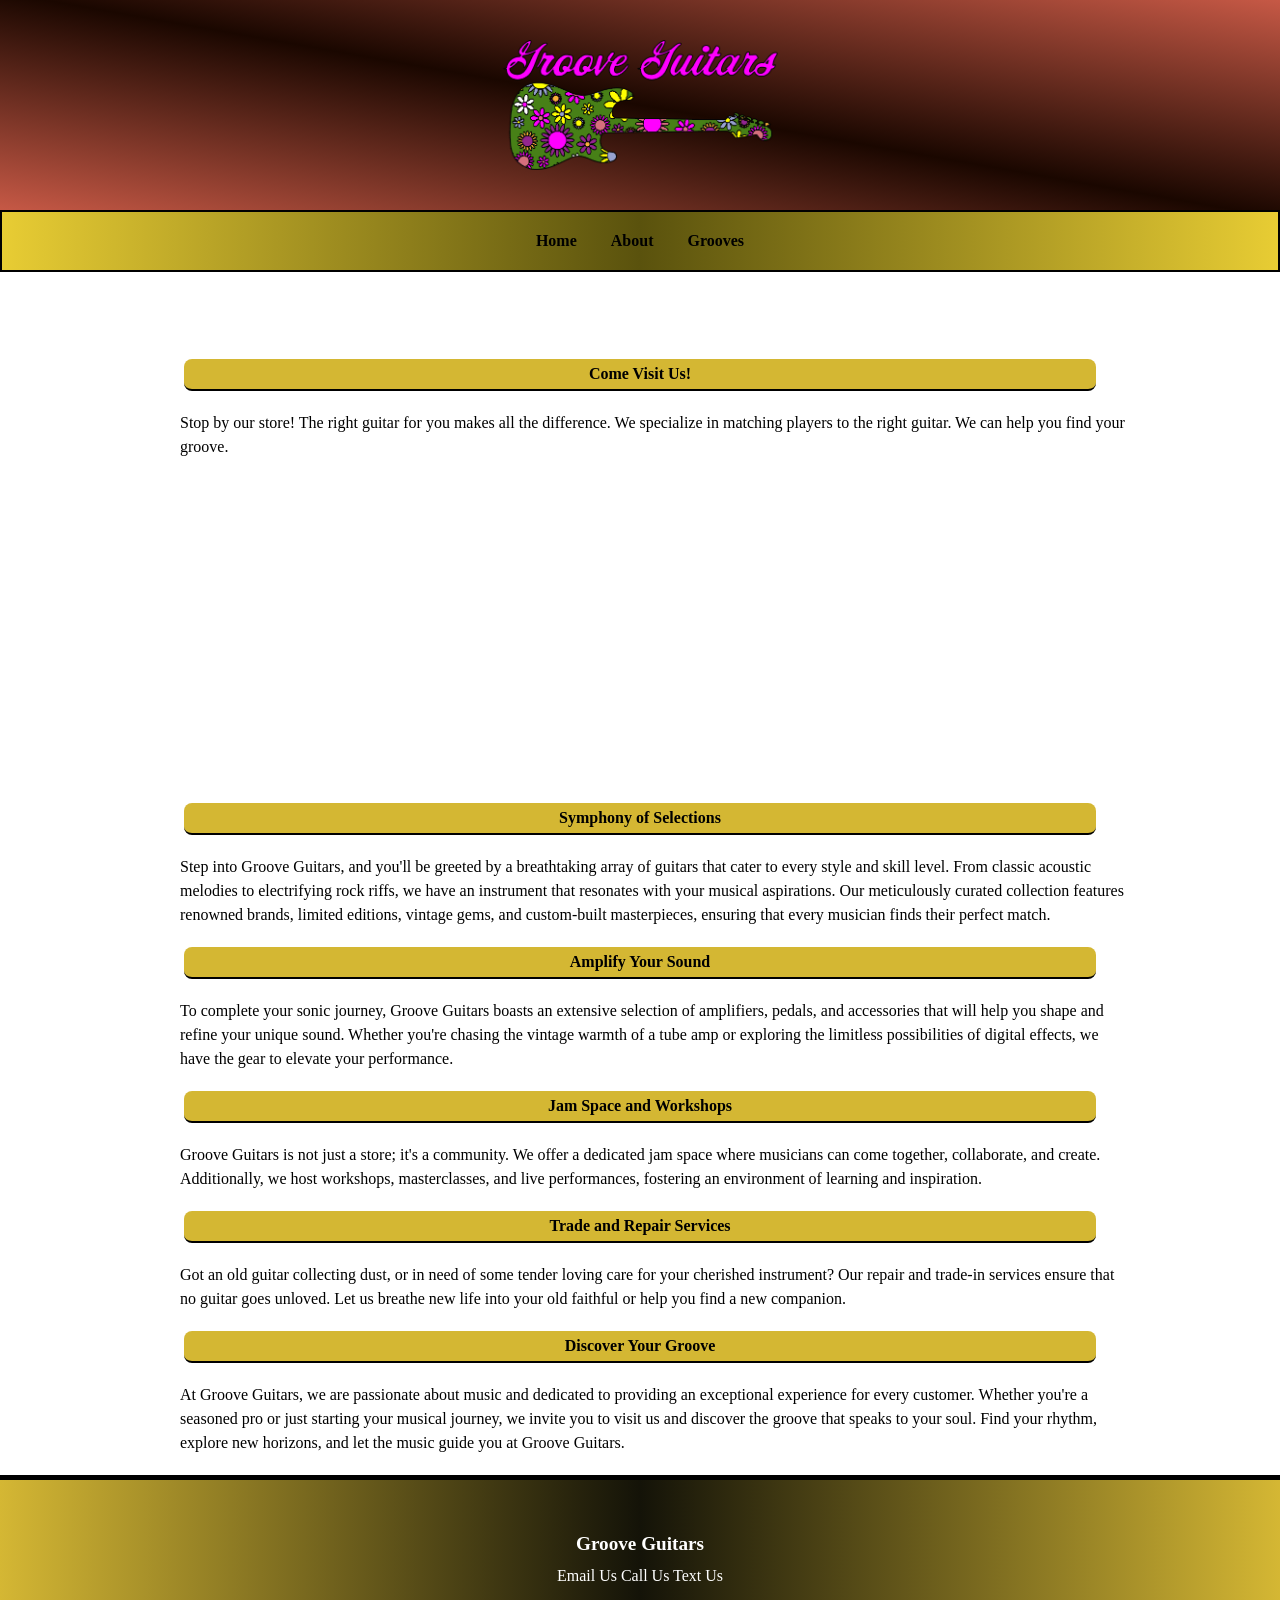
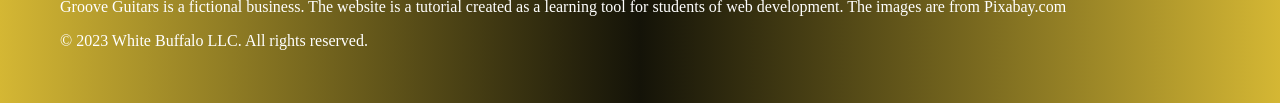
<file: groove-guitars/about.html>
<!DOCTYPE html>
<html lang="en">
<head>
    <meta charset="UTF-8">
    <meta name="viewport" content="width=device-width, initial-scale=1.0">
    <meta name="description" content="Groove Guitars carries the grooviest guitars on the planet. Stop by our store to find your groove.">
    <title>About Groove Guitars</title>
    <link rel="stylesheet" href="style.css">
</head>
<body>
<header>
    <img src="images/groove-guitars-logo.png" alt="Groove Guitars logo" class="logo">
</header>
<nav>
    <ul>
        <li><a href="index.html">Home</a></li>
        <li><a href="about.html">About</a></li>
        <li><a href="grooves.html">Grooves</a></li>
    </ul>
</nav>
<main>
 <h1 class="grooves-title">About Groovy Guitars</h1>
  <h2>Come Visit Us!</h2>
    <p>Stop by our store! The right guitar for you makes all the difference. We specialize in matching players to 
    the right guitar. We can help you find your groove.</p>
  <div class="map">
        <!-- Google Map Embed -->
        <iframe 
            src="https://www.google.com/maps?q=Saint+Paul+College+235+Marshall+Ave+Saint+Paul+MN&output=embed"
            width="100%" 
            height="300" 
            style="border:0;" 
            loading="lazy">
        </iframe>
        </div>
  <h2>Symphony of Selections</h2>
    <p>Step into Groove Guitars, and you'll be greeted by a breathtaking array of guitars that cater to every style and skill level. From classic acoustic melodies to electrifying rock riffs, we have an instrument that resonates with your musical aspirations. Our meticulously curated collection features renowned brands, limited editions, vintage gems, and custom-built masterpieces, ensuring that every musician finds their perfect match.</p>
  <h2>Amplify Your Sound</h2>
    <p>To complete your sonic journey, Groove Guitars boasts an extensive selection of amplifiers, pedals, and accessories that will help you shape and refine your unique sound. Whether you're chasing the vintage warmth of a tube amp or exploring the limitless possibilities of digital effects, we have the gear to elevate your performance.</p>
  <h2>Jam Space and Workshops</h2>
    <p>Groove Guitars is not just a store; it's a community. We offer a dedicated jam space where musicians can come together, collaborate, and create. Additionally, we host workshops, masterclasses, and live performances, fostering an environment of learning and inspiration.</p>
  <h2>Trade and Repair Services</h2>
    <p>Got an old guitar collecting dust, or in need of some tender loving care for your cherished instrument? Our repair and trade-in services ensure that no guitar goes unloved. Let us breathe new life into your old faithful or help you find a new companion.</p>
  <h2>Discover Your Groove</h2>
    <p>At Groove Guitars, we are passionate about music and dedicated to providing an exceptional experience for every customer. Whether you're a seasoned pro or just starting your musical journey, we invite you to visit us and discover the groove that speaks to your soul. Find your rhythm, explore new horizons, and let the music guide you at Groove Guitars.</p>
</main>
<footer class="site-footer">
   <h1>Groove Guitars</h1>
  
     <a href="#">Email Us</a>
     <a href="#">Call Us</a>
     <a href="#">Text Us</a>
    <p>Groove Guitars is a fictional business. The website is a tutorial created as a learning tool for 
        students of web development. The images are from Pixabay.com</p>
    <p>© 2023 White Buffalo LLC. All rights reserved.</p>
     
</footer>
</body>
</html>
</file>
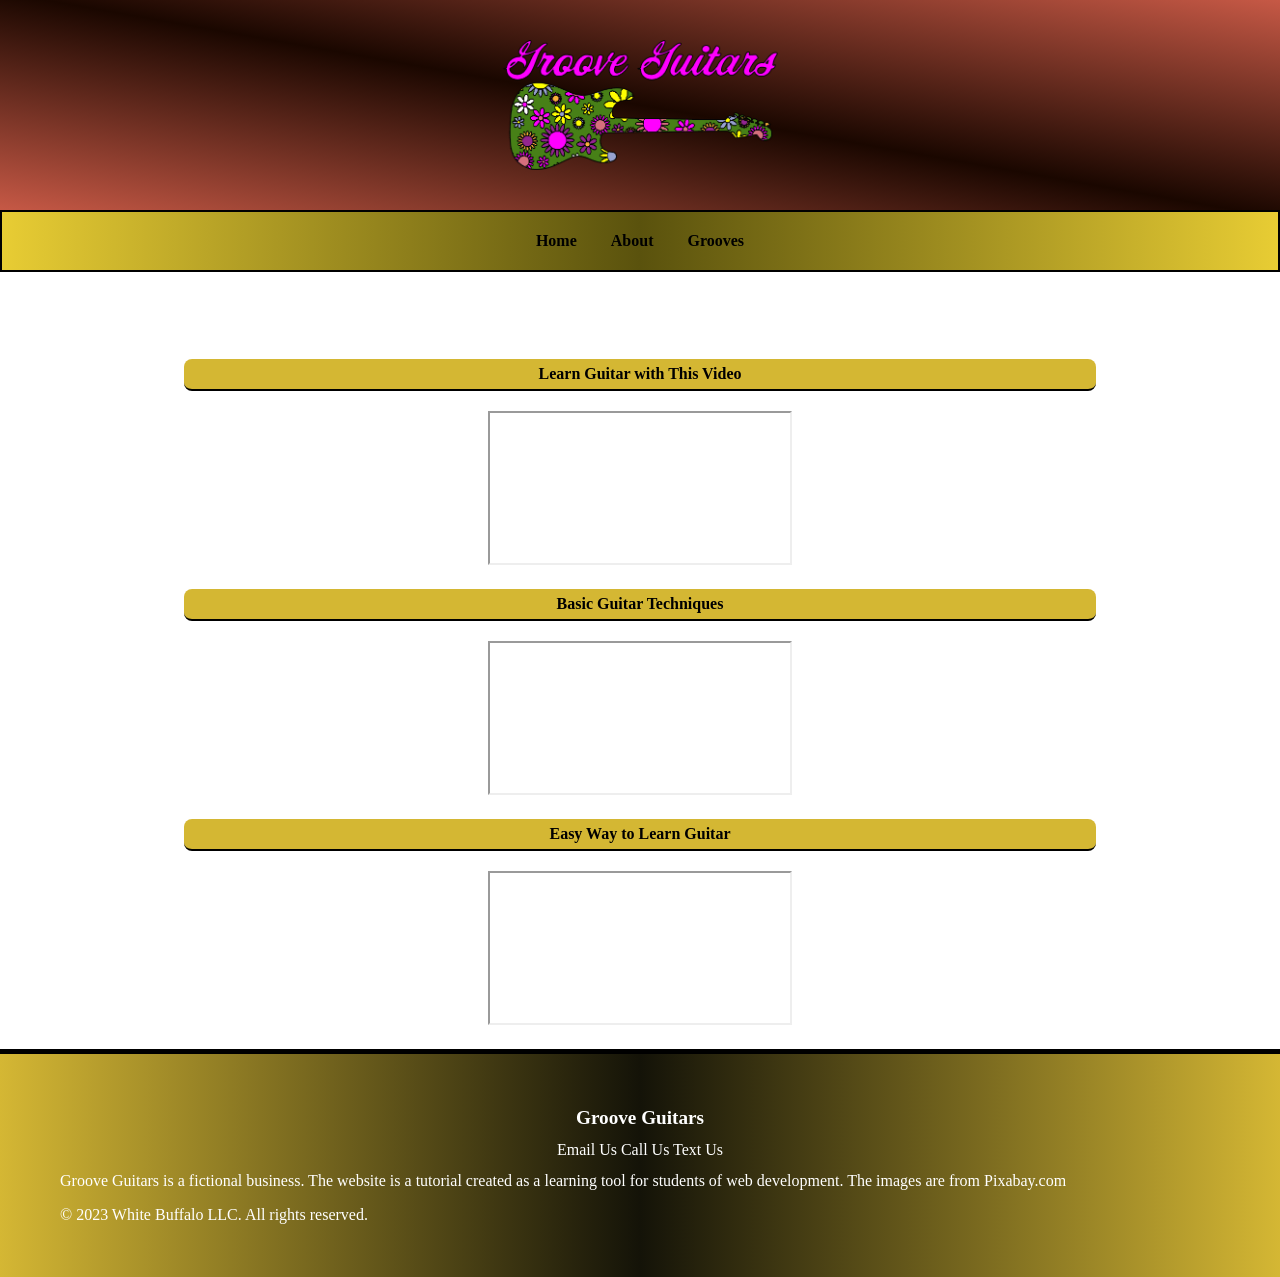
<file: groove-guitars/grooves.html>
<!DOCTYPE html>
<html lang="en">
<head>
    <meta charset="UTF-8">
    <meta name="viewport" content="width=device-width, initial-scale=1.0">
    <meta name="description" content="Groove Guitars carries the grooviest guitars on the planet. Stop by our store to find your groove.">
    <title>Groove Guitars :: Videos</title>
    <link rel="stylesheet" href="style.css">
</head>

<body>

<header>
    <img src="images/groove-guitars-logo.png" alt="Groove Guitars logo" class="logo">
</header>

<nav>
    <ul>
        <li><a href="index.html">Home</a></li>
        <li><a href="about.html">About</a></li>
        <li><a href="grooves.html">Grooves</a></li>
    </ul>
</nav>

<main>

    <h1 class="grooves-title">Groovy Guitar Videos</h1>

    <h2>Learn Guitar with This Video</h2>
    <div class="video">
        <iframe 
            src="https://geo.dailymotion.com/player.html?video=x1ien4b"
            allowfullscreen
            title="Dailymotion Video Player"
            allow="web-share">
        </iframe>
    </div>

    <h2>Basic Guitar Techniques</h2>
    <div class="video">
        <iframe 
            src="https://geo.dailymotion.com/player.html?video=x1ien4b"
            allowfullscreen
            title="Dailymotion Video Player"
            allow="web-share">
        </iframe>
    </div>

    <h2>Easy Way to Learn Guitar</h2>
    <div class="video">
        <iframe 
            src="https://geo.dailymotion.com/player.html?video=x1ien3l"
            allowfullscreen
            title="Dailymotion Video Player"
            allow="web-share">
        </iframe>
    </div>

</main>

<footer class="site-footer">
   <h1>Groove Guitars</h1>
  
   <a href="#">Email Us</a>
   <a href="#">Call Us</a>
   <a href="#">Text Us</a>

   <p>Groove Guitars is a fictional business. The website is a tutorial created as a learning tool for students of web development. The images are from Pixabay.com</p>
   <p>© 2023 White Buffalo LLC. All rights reserved.</p>
</footer>

</body>
</html>
</file>
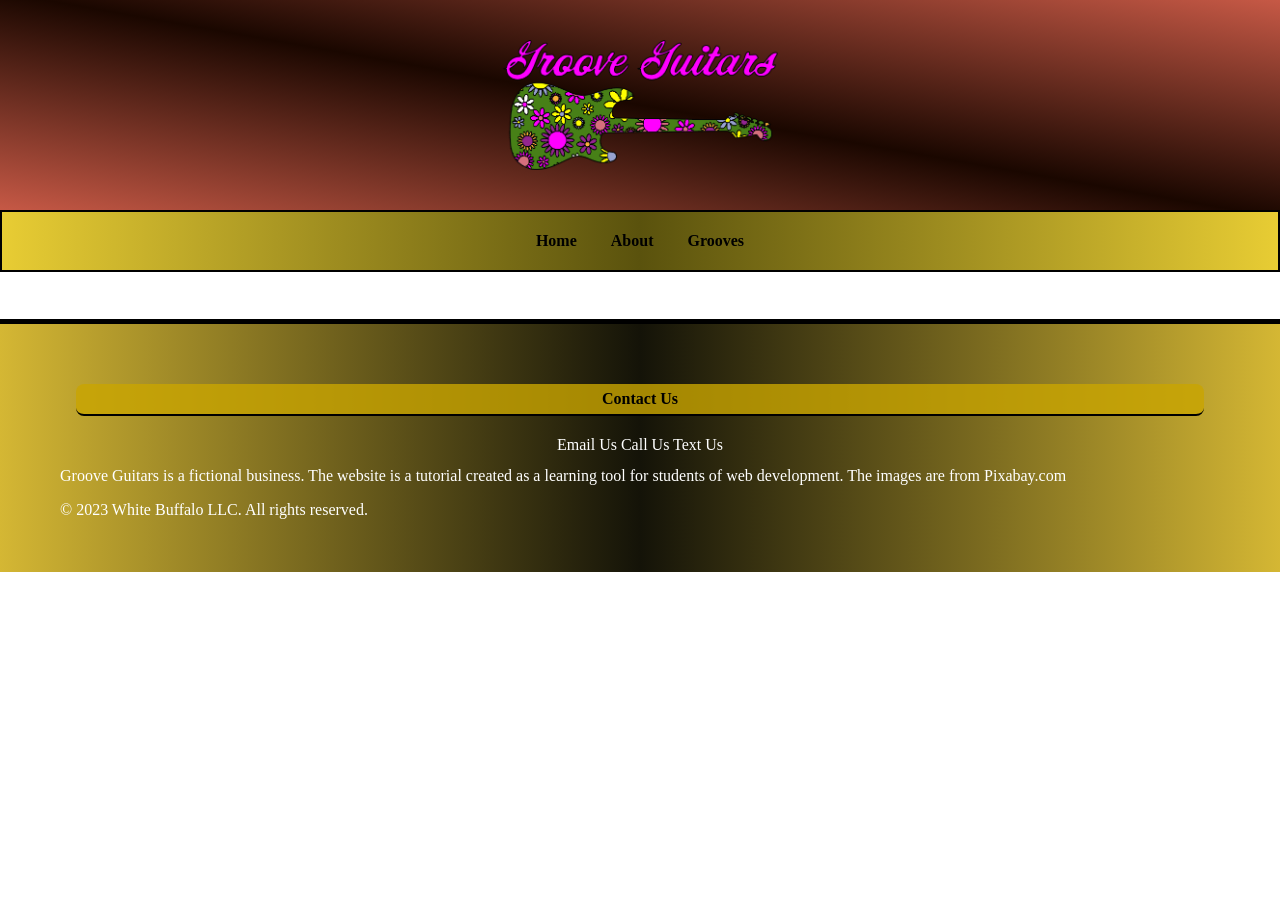
<file: groove-guitars/groovs.html>
<!DOCTYPE html>
<html lang="en">
<head>
    <meta charset="UTF-8">
    <meta name="viewport" content="width=device-width, initial-scale=1.0">
    <meta name="description" content="Groove Guitars carries the grooviest guitars on the planet. Stop by our store to find your groove.">
    <title>About Groove Guitars</title>
    <link rel="stylesheet" href="style.css">
</head>

<body>

<header>
    <img src="images/groove-guitars-logo.png" alt="Groove Guitars logo" class="logo">
</header>

<nav>
    <ul>
        <li><a href="index.html">Home</a></li>
        <li><a href="about.html">About</a></li>
        <li><a href="grooves.html">Grooves</a></li>
    </ul>
</nav>
    <body>
        <h1>groovy guitar videos</h1>
    </body>
<footer class="site-footer">
    <h2>Contact Us</h2>
    <div class="contact-links">
        <a href="#">Email Us</a>
        <a href="#">Call Us</a>
        <a href="#">Text Us</a>
    </div>
    <p>Groove Guitars is a fictional business. The website is a tutorial created as a learning tool for 
        students of web development. The images are from Pixabay.com</p>
    <p>© 2023 White Buffalo LLC. All rights reserved.</p>
</footer>
</html>
</file>
<file: groove-guitars/style.css>
body{
    font-family: Arial, 
    background-color: #e5e5e5;
    margin: 0;
    text-align: center;
    font-size: 16px;
}
header{
    background: repeating-linear-gradient(190deg, #b82f17cc, #1a0700, #b82f17cc);
    color: white;
    padding: 20px;
    text-align: right;
}
.container{
    width: 90%;
    margin: 0 auto;
    text-align: left;
}
nav{
    background:linear-gradient(to right, #e2c001cc, #5a520d, #e2c001cc);
    padding: 10px;
    border: #000000 solid 2px;
}
nav ul{
    list-style: none;
    margin: 0;
    padding: 10px;
    text-align: center;
}
nav li{
    display: inline-block;
    margin: 0 15px;
}
nav a{
    color: black;
    text-decoration: none;
    font-weight: bold;
}
.logo{
    max-width: 275px;
    height: auto;
    display: block;
    margin: 0 auto;
    padding: 20px;
}
#home-hero{
    background-image: url(images/guitars.jpg);
    height: 400px;
    background-size: cover;
    background-repeat: no-repeat;
    font-size: 200%;
}
#home-hero h1{
    text-align: center;
    color: #ffee00;
    text-shadow: 2px 2px 2px black;
    margin: 0;
    padding: 10px;
    background-color: rgba(0, 0, 0, .5);
}
.grooves-title{
    font-family: Cambria, Cochin, Georgia, Times, 'Times New Roman', serif;
    font-size: 35px;
}
p{
    text-align: left;
    line-height: 1.5;
    margin: 10px 10px 10px 40px;
}
.map{
    margin: 20px 20px 20px 40px;
    width: 90%;
}
table{
    margin: 0 auto;
    border-collapse: collapse;
    border: 5px solid #000000;
}
form{
    background-color: #f0efef;
    border-collapse: collapse;
    margin: 0 auto;
    border: 5px solid #000000;
    width: 450px;
}
tr:nth-child(even){
    background-color: #eeeeee;
}
th{
    background-color: #caa501cc;
    color: black;
    padding: 10px;
    border-bottom: 5px solid #000000;
}
td{
    border: 1px solid #dddddd;
    padding: 10px;
}
input[type=submit], 
input[type=email],
input[type=text]{
    background-color: #eeeeee;
}
label{
    float: left;
    width: 8em;
    padding-right: 1em;
}
input{
    display: block;
    margin-bottom: 1em;
}
input[type=submit]{
    display: block;
}
input[type=submit]{
    background-color:yellow;
    color: black;
    border: red solid 1px;
    margin: auto;
    width: 150px;
    border-radius: 10px;
}
input, textarea{
    margin-bottom: 1em;
    display: block;
}
textarea{
    background-color: #eeeeee;
}
h1{
    color: white;
    font-size: 120%;
}
h2{
    font-family: Cambria, Cochin, Georgia, Times, 'Times New Roman', serif;
    background-color: #caa501cc;
    text-align: center;
    color: black;
    font-size: medium;
    border-bottom: #000000 solid 2px;
    padding: 6px;
    margin: 20px 0;
    display: block;
    width: 90%;
    margin-left: auto;
    margin-right: auto;
    border-radius: 8px;
}
.float-right{
    float: right;
    max-width: 40%;
    height: auto;
    margin-left: 30px;
}
.site-footer{
    font-family: Cambria, Cochin, Georgia, Times, 'Times New Roman', serif;
    background: linear-gradient(to right, #caa501cc, #141308, #caa501cc);
    color:white;
    text-align:center;
    padding:40px 20px;
    border-top:5px solid black;
}
.site-footer a{
    color:white;
    text-decoration:none;
}
.copyright{
    font-size:13px;
}
main{
    max-width: 1000px;
    margin: 20px auto;
    
}
</file>
<file: Puppies/style.css>
body {
    font-family: Arial, sans-serif;
    margin: 0;
    background-color: #fffaf5;
    color: #333;
}

header {
    background-color: #f4c2c2;
    text-align: center;
    padding: 25px 10px;
}

header h1 {
    margin: 0;
    font-size: 2.5rem;
}

.custom-nav {
    background-color: #9c7903;
    text-align: center;
    padding: 12px 0;
}

.custom-nav ul {
    list-style: none;
    margin: 0;
    padding: 0;
}

.custom-nav li {
    display: inline-block;
    margin: 0 15px;
}

.custom-nav a {
    text-decoration: none;
    color: white;
    font-weight: bold;
}

.custom-nav a:hover {
    color: #ffe8a3;
}

.home-hero {
    background: url("images/header.jpg") center/cover no-repeat;
    height: 350px;
    margin-top: 20px;
    border-radius: 10px;
    color: white;
    text-align: center;
    padding-top: 120px;
}

.home-hero h2,
.home-hero h3 {
    background-color: rgba(0, 0, 0, 0.45);
    display: inline-block;
    padding: 8px 14px;
    border-radius: 8px;
}

.intro-box {
    padding: 30px 15px;
}

.email-tag {
    font-weight: bold;
    color: #8b0000;
}

.puppy-section {
    padding: 20px 10px;
}

.puppy-section img {
    border-radius: 10px;
    width: 100%;
    max-width: 250px;
    height: auto;
}

.puppy-section h5 {
    margin-top: 12px;
}

blockquote {
    max-width: 800px;
    margin: 30px auto;
    font-style: italic;
    background-color: #f8eeee;
    padding: 20px;
    border-left: 5px solid #9c7903;
}

footer {
    background-color: #222;
    color: white;
    padding: 30px 15px;
    margin-top: 30px;
}

.footer-fa {
    color: white;
    text-decoration: none;
}

.footer-fa i {
    font-size: 2rem;
    margin-bottom: 10px;
}

.footer-fa p {
    margin-top: 8px;
}

.footer-fa:hover {
    color: #f4c2c2;
}

.footer-bottom {
    margin-top: 20px;
    font-size: 0.95rem;
}
</file>
<file: style.css>
@import url("https://fonts.googleapis.com/css2?family=Open+Sans:ital,wght@0,300..800;1,300..800&family=Play:wght@400;700&display=swap");
body{
    background-color:white; 
    font-family: "montserrat", sans-serif;
    margin: 0;
    color: black;
    }
h1, h2, h3{
font-family: "Play", Cambria, Cochin, Georgia, Times, 'Times New Roman', serif;
color: #1f7f89;
text-align: left;
}
header{
    background-color: #cfcecd;
    background-size: cover;
    background-position: center 45%;
    background-repeat: no-repeat;
    
    padding: 15px 0;
}
.logo{
    width: auto;
    height: auto;
    display: block;
    margin: 0 auto;
    max-width: 300px;
}
h1{
    color: #1f7f89;
    text-align: left;
    font-family: Cambria, Cochin, Georgia, Times, 'Times New Roman', serif;
    border-bottom: 2px solid #fa1100;
}
h2{
    color: #eb6a02;
    text-align: left;
    font-family: Cambria, Cochin, Georgia, Times, 'Times New Roman', serif;
    width: 100%;
    border-bottom: 2px solid #1f7f89;
    word-spacing: 10px;
    font-size: 30px;
}
h3{
    color: #0e0906;
    text-align: left;
    font-family: 'Times New Roman', Times, serif;
    font-size: 25px;
}
p{
    color: rgb(10, 10, 10);
    font-family: Georgia, 'Times New Roman', Times, serif;
}
.highlight{
    color: #f34f02;
    font-size: 15px;
    font-weight: bold;
    text-align: left;
}
nav{
    text-align: center;
    background: linear-gradient(to right, #f36f03, #723904,#000000,#723904, #f34f02);   
    border-top: 3px solid black;
    border-bottom: 3px solid black;
}
nav ul{
    list-style: none;
    padding: 0px;
    margin: 8px 0;
}
nav li{
    display: inline;
    padding: 10px;
}
nav a{
    text-decoration: none;

}
nav a:link{
    color: white;
}
nav a:visited{
    color: #11ac18;
}
nav a:hover{
    color: blue;
}
nav a:active{
    color: black;
}
main{
    width: 100%;
    max-width: 1000px;
    margin: 0;
    padding: 40px;
}
.game-controls {
    display: flex;
    justify-content: center;
    margin-top: 10px;
    gap: 20px;
}
.myButton {
    font-family: Cambria, Cochin, Georgia, Times, 'Times New Roman', serif;
    padding: 10px 20px;
    font-size: 10px;
    cursor: pointer;
    border: 2px solid #333;
    border-radius: 5px;
    background-color: #1f7f89;
    color: yellow;
    transition: background-color 0.3s, color 0.3s;
    touch-action: manipulation;
}
canvas {
      border: 1px solid #d3d3d3;
      background-color: #f1f1f1;
      border: 3px solid #1f7f89;
      display: block;
      margin: 20px auto;
}
.home-hero{
    background-image: url("image/back_1.jpg");
    background-size: cover;
    background-position: center;
    width: 100%;
    margin: 0;
    padding: 0;
}
.home-hero h1{
    font-family: 'dancing script', cursive;
    color: white;
    font-size: 40px;
    text-shadow: 2px 2px 4px black;
    padding: 50px 0;
    margin: 0;
    text-align: center;
    border-bottom: none;
}
.profile-pic{
    flex: 1;
    max-width: 250px;
    height: auto;
}
footer{
    background-color: rgb(154, 179, 204);
    text-align: center;
    padding: 10px 0;
    color: white;
}
.home-photo{
    display: block;
    margin: 0 0 15px 15px;
    max-width: 400px;
    height: auto;
    border-radius: 10px;
    float: right;
}
body{
    margin: 0;
    font-family: 'Times New Roman', Times, serif;
    border-top: 10px solid #050505; 
    border-bottom: 10px solid #070707;
}
.resume {
    background-color: white; 
    border: 1px solid #dddddd; 
    box-shadow: 0 0 15px #999999; 
    padding: 30px;
    max-width: 1000px;
    margin: 40px; auto;
}
.resume-content {
    border-left: solid 6px #eeeeee;
    padding-left: 25px;
}
.container {
    display: flex;
    justify-content: center;   
    gap: 20px;                
    flex-wrap: wrap;           
}
.container a img {
    width: 250px;              
    height: auto;
    border-radius: 10px;
}
.container a img:hover {
    transform: scale(1.05);
    transition: 0.3s;
}
.about-photo{
    width: 100%;
    height: 300px;
    object-fit: cover;
    border-radius: 10px;
    margin-top: 80px;
}
.preview img {
    width: 100%;
    height: 400px;
    object-fit: cover;
    border: 3px solid #333;
}
.thumbnails {
    display: flex;
    flex-direction: column;
    gap: 10px;
}
.thumbnails img {
    width: 100%;
    height: 80px;
    object-fit: cover;
    cursor: pointer;
    border: 2px solid #555;
}
.thumbnails img:hover {
    transform: scale(1.05);
    transition: 0.3s;
}
.footer-fa{
    display: block;
    color: white;
    text-decoration: none;
    padding: 15px;
}
.footer-fa:hover{
    color: rgb(218, 125, 3);
}
.btn-primary{
    background-color: #094088;  
    border-color: #f36f03;
}
.btn-primary:hover{
    background-color: #c95700;   
    border-color: #c95700;
}
.portfolio-img{
    display: block;
    width: auto;
    max-width: 100%;
    height: auto;
    border: 4px solid #0a0a0a;
    border-radius: 10px;
    box-shadow: 0 0 10px #999999;
    transition: 0.3s;
}
.portfolio-img:hover{
    transform: scale(1.05);
}
canvas,
.myButton{
    touch-action: manipulation;
}
</file>
<file: animals/style.css>
.gallery .preview {
    width: 100%;
    height: auto;
}
.gallery .preview img#preview {
    padding: 1px;
    max-width: 100%;
    height: auto;
    margin: 0 auto !important;
    display: block !important;
}
.gallery .gallery-thumbnails img {
    width: 100px;
    height: 75px;
    object-fit: cover;
    margin: 4px;
    border: 2px solid #6a745f;
    padding: 2px;
    background-color: #fff;
}
.gallery .gallery-thumbnails img:hover {
    opacity: 0.8;
    cursor: pointer;
}
header {
    background-color: #3986d3;
    color: white;
    text-align: center;
    padding: 18px 0 10px 0;
    font-family: Georgia, 'Times New Roman', Times, serif;
}
nav {
    background-color: #80847b;
    text-align: center;
    padding: 8px 0;
    font-family: Georgia, 'Times New Roman', Times, serif;
}
nav ul {
    list-style-type: none;
    margin: 0;
    padding: 0;
}
nav li {
    display: inline-block;
    margin: 0 18px;
}
nav a {
    text-decoration: none;
    color: rgb(243, 187, 2);
    font-size: 0.72rem;
    font-weight: bold;
}
.hero-image {
    width: 100%;
    max-width: 1200px;
    height: 400px;
    object-fit: cover;
    display: block;
    margin: 0 auto;
    border: 3px solid #6a745f;
    padding: 4px;
    background-color: #fff;
}
.intro-row {
    width: 760px;
    margin: 18px auto 20px auto;
    display: flex;
    align-items: center;
    justify-content: space-between;
}
.camera-icon {
    width: 60px;
    text-align: center;
    color: #37454d;
    font-size: 4rem;
}
.intro-box {
    width: 580px;
    background-color: #ece7dd;
    border: 1px solid #999;
    box-shadow: 2px 2px 6px rgba(0, 0, 0, 0.3);
    padding: 12px 16px;
}
.intro-box p {
    margin: 0;
    font-size: 0.8rem;
    line-height: 1.5;
    color: #333;
    font-family: Georgia, 'Times New Roman', Times, serif;
}
.preview {
    border: 2px solid #6a745f;
    padding: 10px;
    background-color: #ece7dd;
    width: fit-content;
    margin: 0 auto 20px auto;
}
footer {
    margin-top: 10px;
}
.footer-top {
    background-color: #01407a;
    color: rgb(247, 245, 243);
    display: flex;
    justify-content: space-between;
    padding: 18px 22px;
}
.footer-left,
.footer-right {
    width: 48%;
}
.footer-top h3 {
    margin-top: 0;
    margin-bottom: 10px;
    font-size: 1rem;
}
.footer-top p {
    margin: 6px 0;
    font-size: 0.8rem;
    line-height: 1.5;
}
.footer-right i {
    margin-right: 8px;
}
.footer-bottom {
    background-color: #2f4350;
    color: rgb(248, 248, 248);
    text-align: center;
    padding: 10px;
    font-size: 0.75rem;
}
</file>
